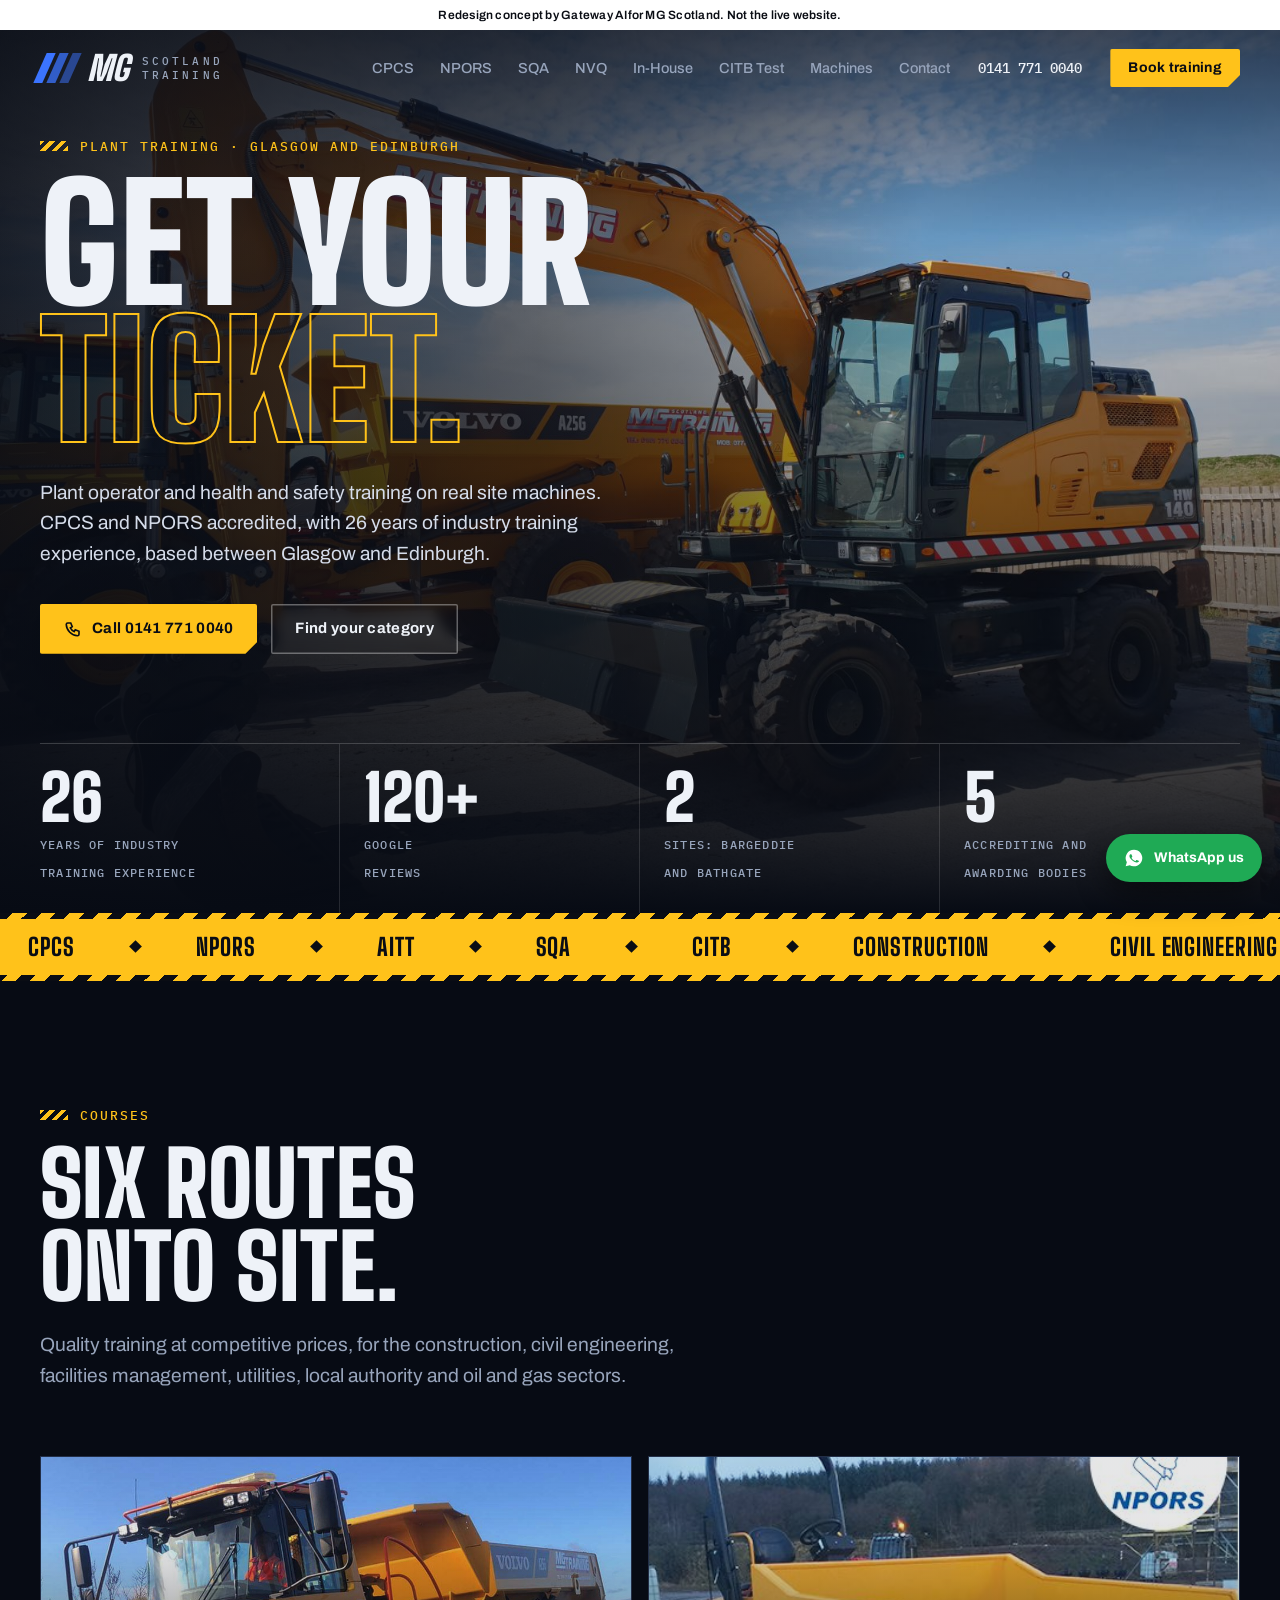
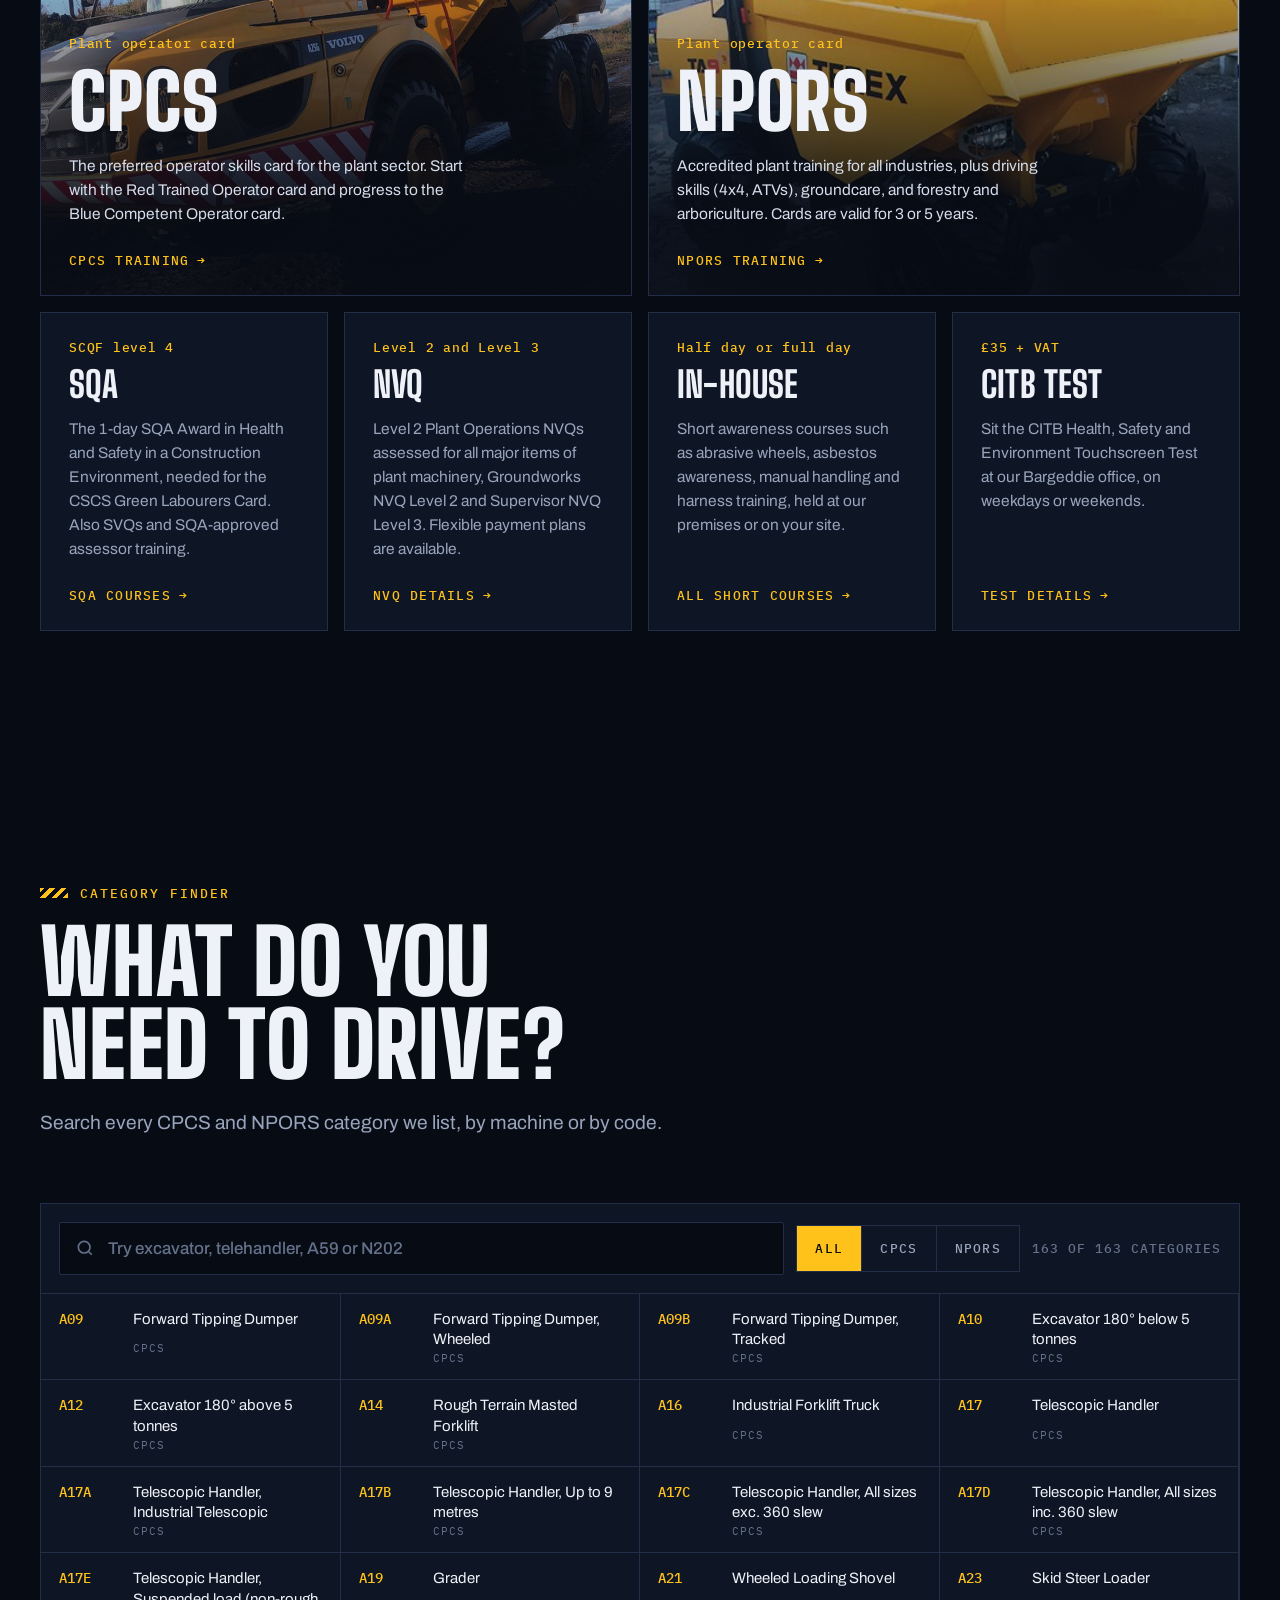
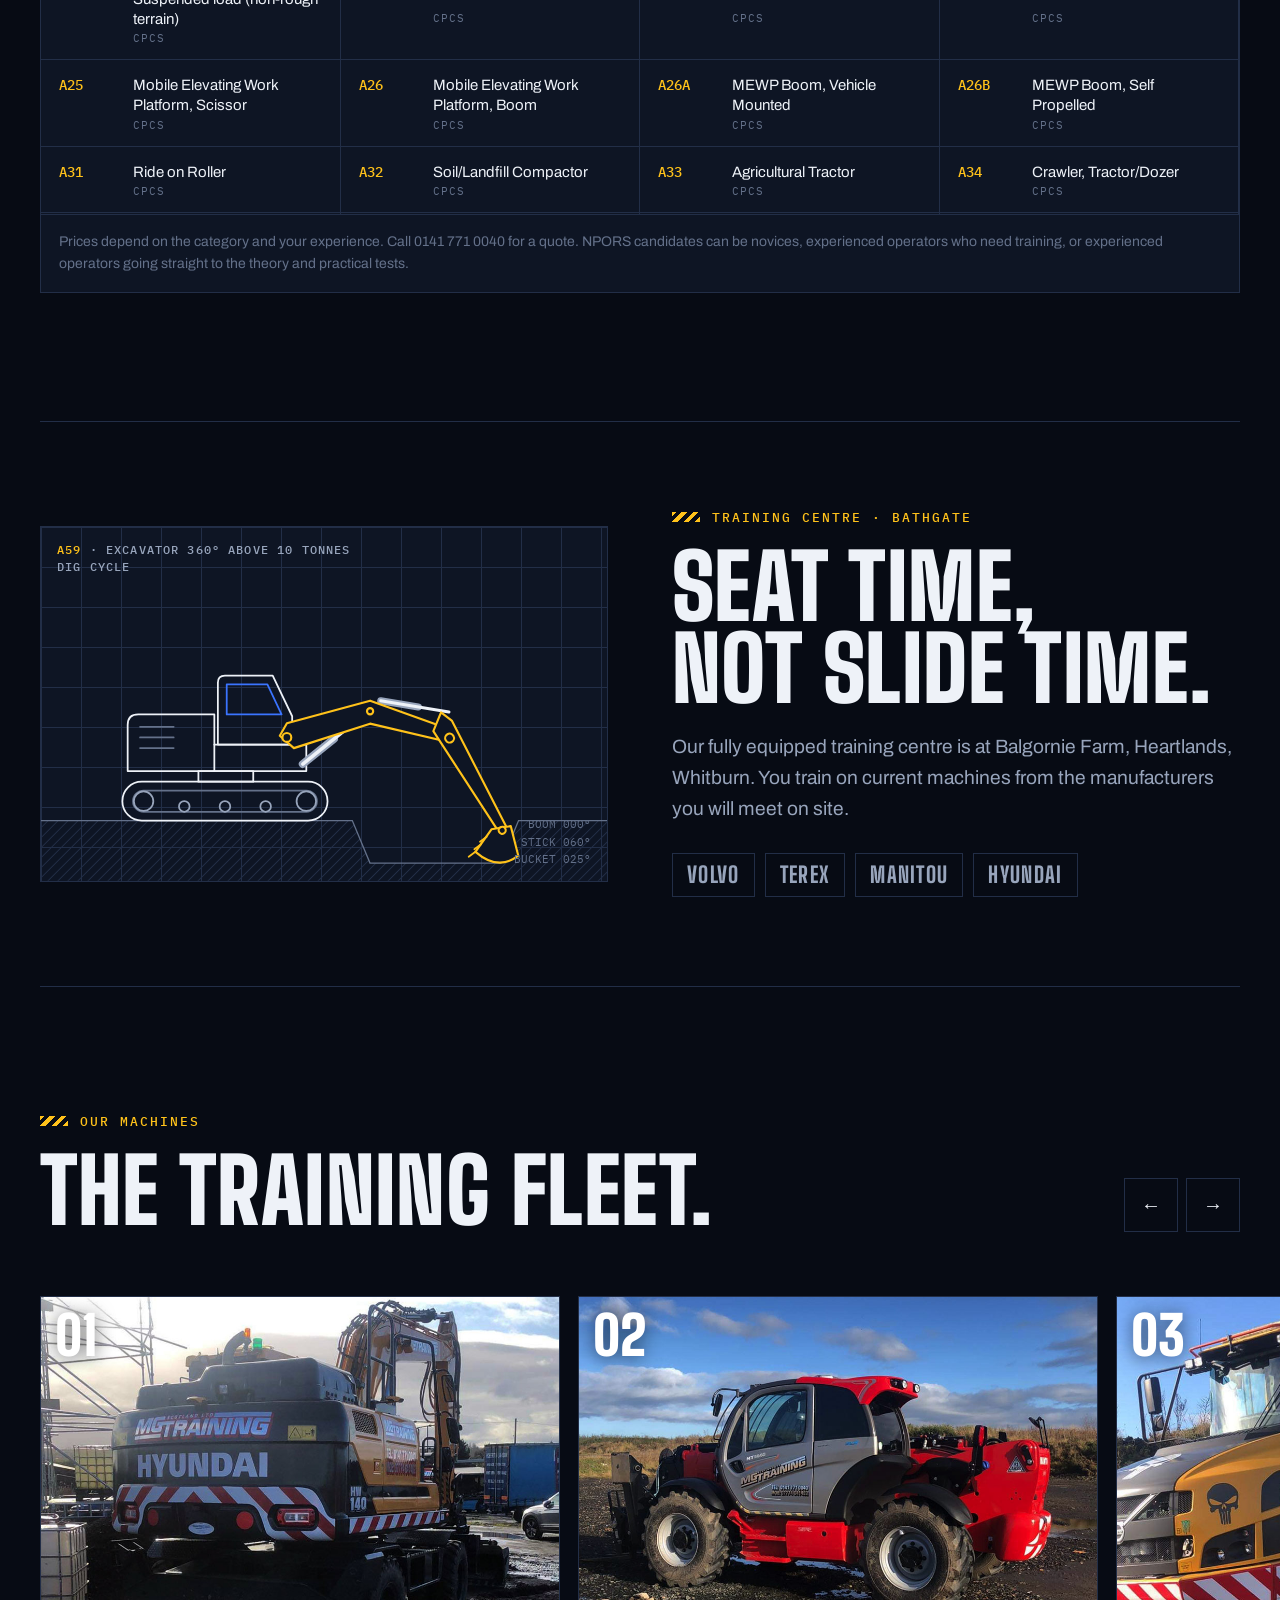
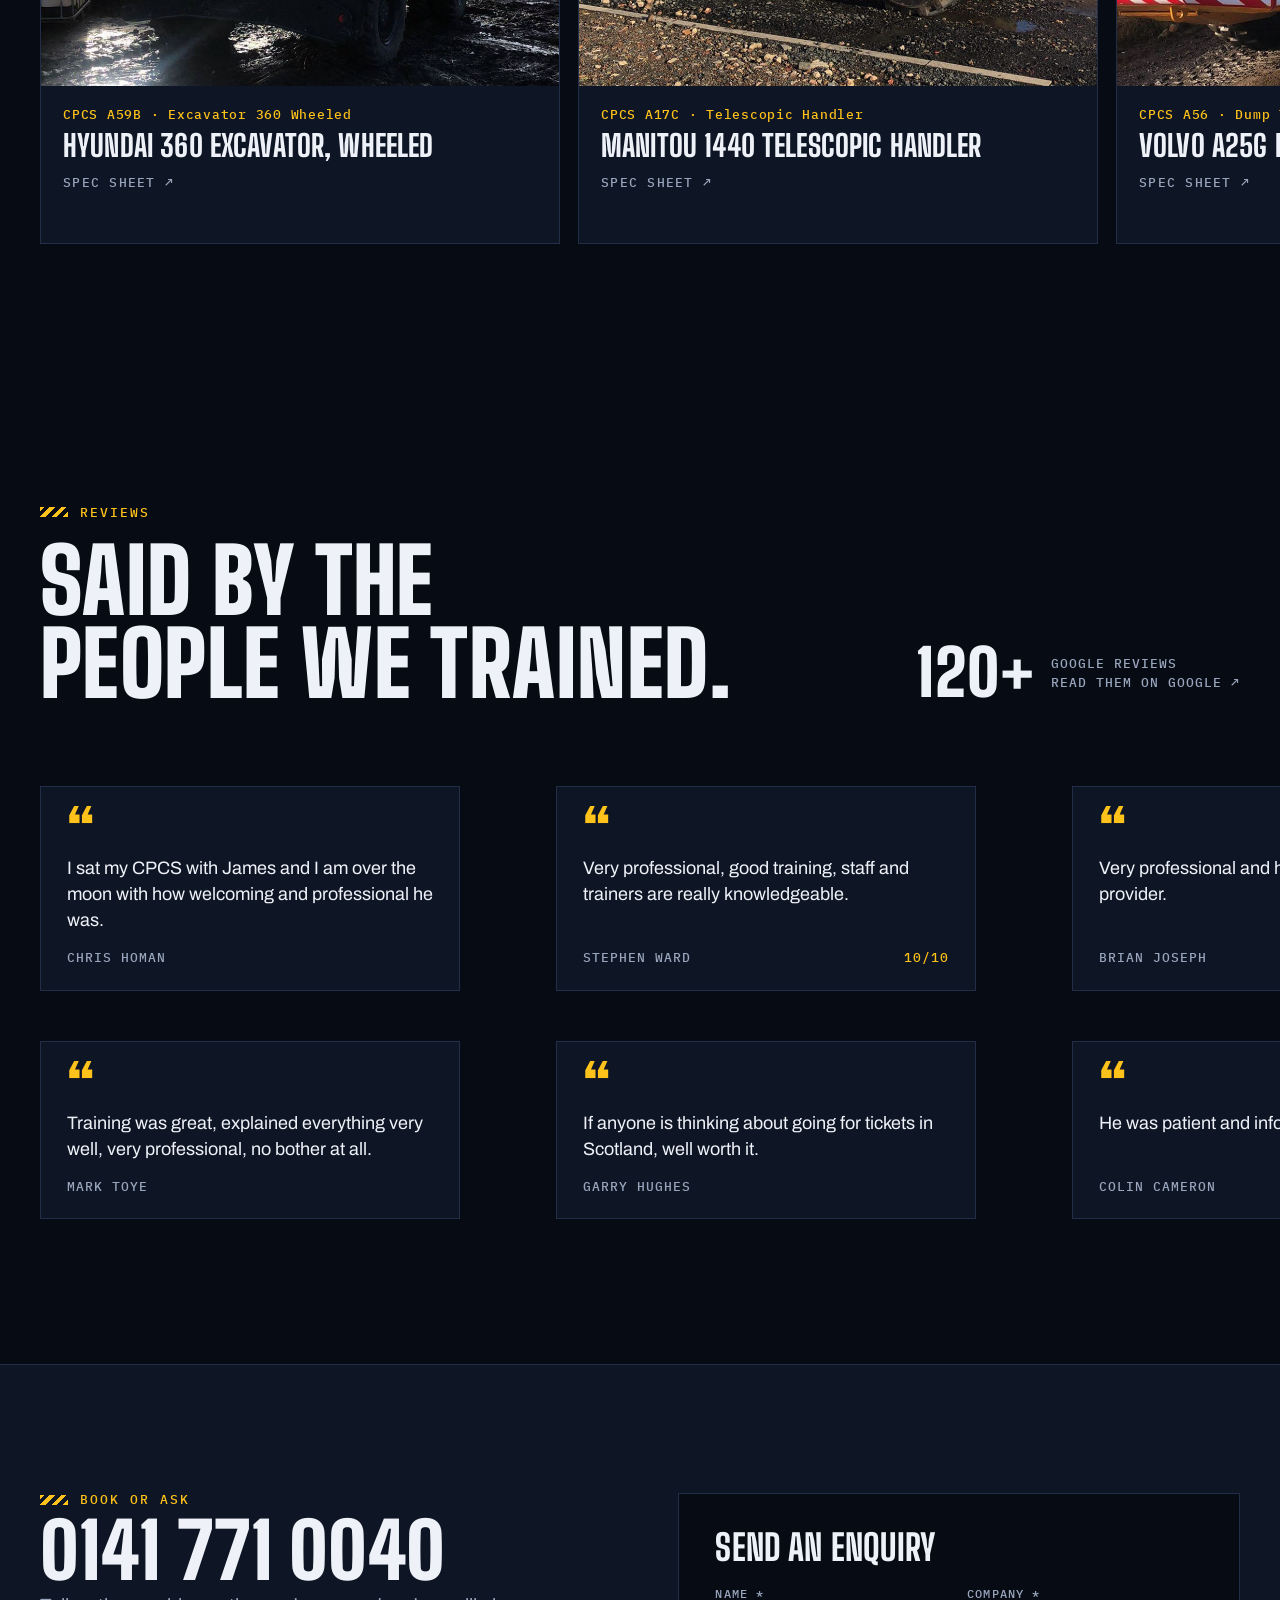
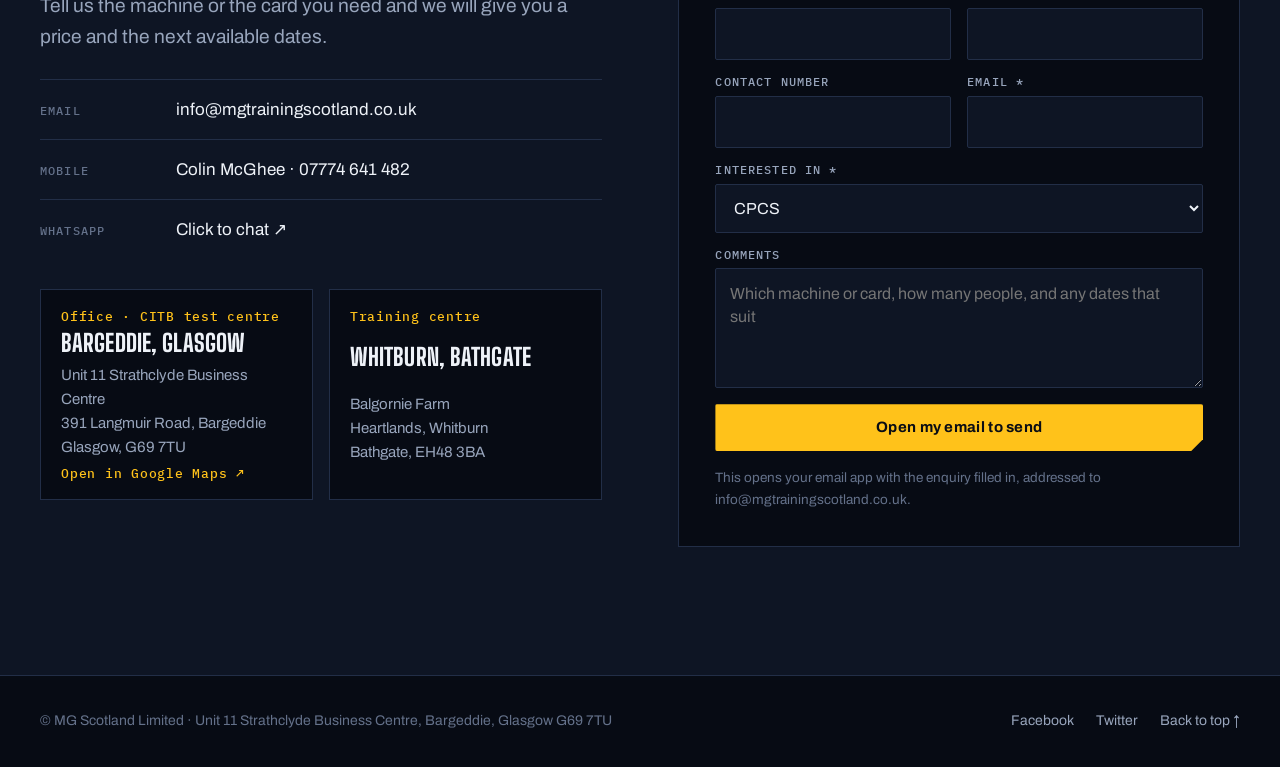
<file: index.html>
<!DOCTYPE html>
<html lang="en-GB">
<head>
<meta charset="utf-8">
<meta name="robots" content="noindex, nofollow">
<meta name="viewport" content="width=device-width, initial-scale=1">
<title>MG Scotland Training | Plant Training in Glasgow and Edinburgh</title>
<meta name="description" content="CPCS and NPORS plant operator training, SQA and NVQ qualifications, and the CITB touchscreen test. 26 years of experience, based between Glasgow and Edinburgh.">
<link rel="preconnect" href="https://fonts.googleapis.com">
<link rel="preconnect" href="https://fonts.gstatic.com" crossorigin>
<link rel="stylesheet" href="https://fonts.googleapis.com/css2?family=Archivo:wght@400;500;600;700&family=Big+Shoulders+Display:wght@700;800;900&family=IBM+Plex+Mono:wght@400;500&display=swap">
<link rel="stylesheet" href="assets/site.css">
<script>document.documentElement.classList.add('js')</script>
</head>
<body>
<div class="pv" role="note">Redesign concept by Gateway AI<span> for MG Scotland</span>. Not the live website.</div>
<header class="nav" id="nav">
  <div class="wrap">
    <a class="logo" href="index.html" aria-label="MG Scotland Training, home">
      <div class="bars" aria-hidden="true"><i></i><i></i><i></i></div>
      <b>MG</b><span>Scotland<br>Training</span>
    </a>
    <button class="burger" id="burger" aria-label="Menu" aria-expanded="false"><svg viewBox="0 0 24 24" fill="none" stroke="currentColor" stroke-width="2"><path d="M3 7h18M3 12h18M3 17h18"/></svg></button>
    <nav class="links" id="links"><a href="cpcs.html">CPCS</a><a href="npors.html">NPORS</a><a href="sqa.html">SQA</a><a href="nvq.html">NVQ</a><a href="in-house.html">In-House</a><a href="citb-test.html">CITB Test</a><a href="index.html#machines">Machines</a><a href="index.html#contact">Contact</a></nav>
    <a class="tel" href="tel:01417710040">0141 771 0040</a>
    <a class="btn btn-y" href="#contact">Book training</a>
  </div>
</header>
<main id="top">
<section class="hero">
  <div class="photo" role="img" aria-label="Hyundai wheeled 360 excavator at the MG Scotland training centre"></div>
  <canvas id="dust" aria-hidden="true"></canvas>
  <div class="wrap">
    <p class="eyebrow">Plant training · Glasgow and Edinburgh</p>
    <h1><span><i>Get your</i></span><span><i><em>ticket.</em></i></span></h1>
    <p class="lede">Plant operator and health and safety training on real site machines. CPCS and NPORS accredited, with 26 years of industry training experience, based between Glasgow and Edinburgh.</p>
    <div class="cta">
      <a class="btn btn-y" href="tel:01417710040"><svg viewBox="0 0 24 24" fill="none" stroke="currentColor" stroke-width="2.2"><path d="M5 4h4l2 5-2.5 1.5a11 11 0 0 0 5 5L15 13l5 2v4a2 2 0 0 1-2 2A16 16 0 0 1 3 6a2 2 0 0 1 2-2z"/></svg>Call 0141 771 0040</a>
      <a class="btn btn-o" href="#finder">Find your category</a>
    </div>
    <div class="stats">
      <div><b data-count="26">26</b><span>Years of industry<br>training experience</span></div>
      <div><b data-count="120" data-suffix="+">120+</b><span>Google<br>reviews</span></div>
      <div><b data-count="2">2</b><span>Sites: Bargeddie<br>and Bathgate</span></div>
      <div><b data-count="5">5</b><span>Accrediting and<br>awarding bodies</span></div>
    </div>
  </div>
</section>

<div class="tape" aria-label="Accreditations: CPCS, NPORS, AITT, SQA, CITB">
  <div class="run" aria-hidden="true">
    <ul><li>CPCS</li><li>NPORS</li><li>AITT</li><li>SQA</li><li>CITB</li><li>Construction</li><li>Civil engineering</li><li>Facilities management</li><li>Utilities</li><li>Local authorities</li><li>Oil and gas</li></ul>
    <ul><li>CPCS</li><li>NPORS</li><li>AITT</li><li>SQA</li><li>CITB</li><li>Construction</li><li>Civil engineering</li><li>Facilities management</li><li>Utilities</li><li>Local authorities</li><li>Oil and gas</li></ul>
  </div>
</div>

<section id="courses">
  <div class="wrap">
    <div class="head rv">
      <p class="eyebrow">Courses</p>
      <h2>Six routes<br>onto site.</h2>
      <p class="lede">Quality training at competitive prices, for the construction, civil engineering, facilities management, utilities, local authority and oil and gas sectors.</p>
    </div>
    <div class="bento">
      <a class="card big rv" href="cpcs.html">
        <img src="img/2020/07/7.jpg" alt="Volvo A25G articulated dump truck" loading="lazy">
        <span class="code">Plant operator card</span>
        <h3>CPCS</h3>
        <p>The preferred operator skills card for the plant sector. Start with the Red Trained Operator card and progress to the Blue Competent Operator card.</p>
        <span class="go">CPCS training</span>
      </a>
      <a class="card big rv" style="--d:.1s" href="npors.html">
        <img src="img/2014/06/NPORShomebox.jpg" alt="Terex forward tipping dumper" loading="lazy">
        <span class="code">Plant operator card</span>
        <h3>NPORS</h3>
        <p>Accredited plant training for all industries, plus driving skills (4x4, ATVs), groundcare, and forestry and arboriculture. Cards are valid for 3 or 5 years.</p>
        <span class="go">NPORS training</span>
      </a>
      <a class="card sm rv" href="sqa.html">
        <span class="code">SCQF level 4</span>
        <h3>SQA</h3>
        <p>The 1-day SQA Award in Health and Safety in a Construction Environment, needed for the CSCS Green Labourers Card. Also SVQs and SQA-approved assessor training.</p>
        <span class="go">SQA courses</span>
      </a>
      <a class="card sm rv" style="--d:.08s" href="nvq.html">
        <span class="code">Level 2 and Level 3</span>
        <h3>NVQ</h3>
        <p>Level 2 Plant Operations NVQs assessed for all major items of plant machinery, Groundworks NVQ Level 2 and Supervisor NVQ Level 3. Flexible payment plans are available.</p>
        <span class="go">NVQ details</span>
      </a>
      <a class="card sm rv" style="--d:.16s" href="in-house.html">
        <span class="code">Half day or full day</span>
        <h3>In-House</h3>
        <p>Short awareness courses such as abrasive wheels, asbestos awareness, manual handling and harness training, held at our premises or on your site.</p>
        <span class="go">All short courses</span>
      </a>
      <a class="card sm rv" style="--d:.24s" href="citb-test.html">
        <span class="code">£35 + VAT</span>
        <h3>CITB Test</h3>
        <p>Sit the CITB Health, Safety and Environment Touchscreen Test at our Bargeddie office, on weekdays or weekends.</p>
        <span class="go">Test details</span>
      </a>
    </div>
  </div>
</section>

<section id="finder">
  <div class="wrap">
    <div class="head rv">
      <p class="eyebrow">Category finder</p>
      <h2>What do you<br>need to drive?</h2>
      <p class="lede">Search every CPCS and NPORS category we list, by machine or by code.</p>
    </div>
    <div class="finder rv">
      <div class="f-bar">
        <label for="q"><svg viewBox="0 0 24 24" fill="none" stroke="currentColor" stroke-width="2"><circle cx="11" cy="11" r="7"/><path d="m20 20-3.5-3.5"/></svg>
          <input id="q" type="search" placeholder="Try excavator, telehandler, A59 or N202" autocomplete="off"></label>
        <div class="seg" role="group" aria-label="Scheme">
          <button type="button" data-s="ALL" aria-pressed="true">All</button>
          <button type="button" data-s="CPCS" aria-pressed="false">CPCS</button>
          <button type="button" data-s="NPORS" aria-pressed="false">NPORS</button>
        </div>
        <span class="f-count" id="fcount" aria-live="polite"></span>
      </div>
      <div class="f-list" id="flist"></div>
      <p class="f-note">Prices depend on the category and your experience. Call 0141 771 0040 for a quote. NPORS candidates can be novices, experienced operators who need training, or experienced operators going straight to the theory and practical tests.</p>
    </div>
  </div>
</section>

<section class="yard">
  <div class="wrap">
    <div class="yard-in">
      <div class="plate rv">
        <div class="lbl"><b>A59</b> · Excavator 360° above 10 tonnes<br>Dig cycle</div>
        <svg viewBox="0 0 640 400" id="exc" role="img" aria-label="Animated line drawing of a 360 excavator digging">
          <defs><pattern id="hatch" width="8" height="8" patternUnits="userSpaceOnUse" patternTransform="rotate(45)"><line x1="0" y1="0" x2="0" y2="8" stroke="#222e47" stroke-width="2"/></pattern></defs>
          <!-- ground with trench -->
          <path d="M0 332 H352 L372 380 H520 L540 332 H640 V400 H0Z" fill="url(#hatch)"/>
          <path d="M0 332 H352 L372 380 H520 L540 332 H640" fill="none" stroke="#64718a" stroke-width="1.5"/>
          <g fill="none" stroke="#eef2f8" stroke-width="2" stroke-linejoin="round" stroke-linecap="round">
            <!-- tracks -->
            <rect x="92" y="288" width="232" height="44" rx="22"/>
            <rect x="104" y="298" width="208" height="24" rx="12" stroke="#64718a"/>
            <g id="wheels" stroke="#98a5bc"><circle cx="116" cy="310" r="11"/><circle cx="300" cy="310" r="11"/><circle cx="162" cy="316" r="6"/><circle cx="208" cy="316" r="6"/><circle cx="254" cy="316" r="6"/></g>
            <!-- slew ring -->
            <rect x="178" y="276" width="62" height="12"/>
            <!-- house + counterweight -->
            <path d="M98 276 V224 Q98 212 110 212 H196 V276Z"/>
            <path d="M112 226 H150 M112 238 H150 M112 250 H150" stroke="#64718a"/>
            <path d="M196 276 H300 V246 H196"/>
            <!-- cab -->
            <path d="M200 246 V176 Q200 168 208 168 H262 L284 214 V246Z"/>
            <path d="M210 178 H256 L272 212 H210Z" stroke="#3b74ff"/>
          </g>
          <!-- boom cylinder (world space) -->
          <g stroke="#98a5bc" stroke-linecap="round"><line id="cyl1a" x1="0" y1="0" x2="0" y2="0" stroke-width="9"/><line id="cyl1b" x1="0" y1="0" x2="0" y2="0" stroke-width="4" stroke="#eef2f8"/></g>
          <g id="boom" fill="#0e1524" stroke="#ffc21a" stroke-width="2.4" stroke-linejoin="round" stroke-linecap="round">
            <g stroke="#98a5bc"><line id="cyl2a" x1="0" y1="0" x2="0" y2="0" stroke-width="8"/><line id="cyl2b" x1="0" y1="0" x2="0" y2="0" stroke-width="3.5" stroke="#eef2f8"/></g>
            <path d="M270 236 L278 222 L372 196 L462 228 L468 244 L372 222 L286 250Z"/>
            <circle cx="278" cy="238" r="5"/><circle cx="372" cy="208" r="3.5"/>
            <g id="stick">
              <path d="M432 232 L446 226 L582 232 L586 242 L446 250Z"/>
              <g id="bucket"><path d="M578 228 L612 222 Q628 246 604 270 L580 250Z"/><path d="M604 270 l5 8 M596 263 l5 8 M588 256 l5 8" stroke-width="2"/></g>
              <circle cx="462" cy="238" r="5"/><circle cx="582" cy="238" r="4"/>
            </g>
          </g>
        </svg>
        <div class="read" id="read">BOOM 000°<br>STICK 000°<br>BUCKET 000°</div>
      </div>
      <div class="yard-copy rv" style="--d:.1s">
        <p class="eyebrow">Training centre · Bathgate</p>
        <h2>Seat time,<br>not slide time.</h2>
        <p class="lede">Our fully equipped training centre is at Balgornie Farm, Heartlands, Whitburn. You train on current machines from the manufacturers you will meet on site.</p>
        <ul class="makes"><li>Volvo</li><li>Terex</li><li>Manitou</li><li>Hyundai</li></ul>
      </div>
    </div>
  </div>
</section>

<section class="fleet" id="machines">
  <div class="wrap">
    <div class="head rv">
      <div>
        <p class="eyebrow">Our machines</p>
        <h2>The training fleet.</h2>
      </div>
      <div class="arrows"><button type="button" id="prev" aria-label="Previous machine">←</button><button type="button" id="next" aria-label="Next machine">→</button></div>
    </div>
  </div>
  <div class="rail" id="rail">
    <article class="unit"><figure data-n="01"><img src="img/2020/07/5.jpg" alt="Hyundai wheeled 360 excavator" loading="lazy"></figure><div class="body"><span class="code">CPCS A59B · Excavator 360 Wheeled</span><h3>Hyundai 360 Excavator, Wheeled</h3><a href="https://mgtrainingscotland.co.uk/wp-content/uploads/2018/05/English_HW140L_specs.pdf" target="_blank" rel="noopener">Spec sheet ↗</a></div></article>
    <article class="unit"><figure data-n="02"><img src="img/2020/07/3.jpg" alt="Manitou 1440 telescopic handler" loading="lazy"></figure><div class="body"><span class="code">CPCS A17C · Telescopic Handler</span><h3>Manitou 1440 Telescopic Handler</h3><a href="https://mgtrainingscotland.co.uk/wp-content/uploads/2018/05/138090999-Manitou-MT-835-1135-1335-EN.pdf" target="_blank" rel="noopener">Spec sheet ↗</a></div></article>
    <article class="unit"><figure data-n="03"><img src="img/2020/07/7.jpg" alt="Volvo A25G articulated dump truck" loading="lazy"></figure><div class="body"><span class="code">CPCS A56 · Dump Truck, Articulated Chassis</span><h3>Volvo A25G Dump Truck</h3><a href="https://www.volvoce.com/-/media/volvoce/global/products/articulated-haulers/brochures/brochure_a25g_a30g_t4f_en_21_20050602_b.pdf?v=15s2Pw" target="_blank" rel="noopener">Spec sheet ↗</a></div></article>
    <article class="unit"><figure data-n="04"><img src="img/2020/07/4.jpg" alt="Doosan tracked 360 excavator" loading="lazy"></figure><div class="body"><span class="code">CPCS A59A · Excavator 360 Tracked</span><h3>Doosan 360 Excavator, Tracked</h3><a href="https://mgtrainingscotland.co.uk/wp-content/uploads/2018/05/brochure_ec140e_t4f_en_21_20045714_c.pdf" target="_blank" rel="noopener">Spec sheet ↗</a></div></article>
    <article class="unit"><figure data-n="05"><img src="img/2018/05/manitou-mrt2470.jpg" alt="Manitou rotating telescopic handler" loading="lazy"></figure><div class="body"><span class="code">CPCS A17D / A77 · Telescopic Handler</span><h3>Manitou 3050 Telescopic Handler, 360 Slew</h3><a href="https://mgtrainingscotland.co.uk/wp-content/uploads/2018/05/350807837-MRT-Privilege-Plus-Brochure-Range-EN.pdf" target="_blank" rel="noopener">Spec sheet ↗</a></div></article>
    <article class="unit"><figure data-n="06"><img src="img/2020/07/1.jpg" alt="Thwaites 9 tonne forward tipping dumper" loading="lazy"></figure><div class="body"><span class="code">CPCS A09 · Forward Tipping Dumper</span><h3>Thwaites 9000 Forward Tipping Dumper</h3><a href="http://www.thwaitesdumpers.co.uk/PDFLibrary/Sales%20lit%20UK/2090%20-%209%20Tonne%20Front%20Tip%20-%20Shuttle%20-%20UK.pdf" target="_blank" rel="noopener">Spec sheet ↗</a></div></article>
  </div>
</section>

<section class="reviews" id="reviews">
  <div class="wrap">
    <div class="rev-top rv">
      <div>
        <p class="eyebrow">Reviews</p>
        <h2>Said by the<br>people we trained.</h2>
      </div>
      <a class="gscore" href="https://www.google.com/maps/place/MG+Scotland+Ltd/@55.8498223,-4.0698483,15z/data=!4m5!3m4!1s0x0:0x1f35846cb8b430a7!8m2!3d55.8498223!4d-4.0698483" target="_blank" rel="noopener" style="text-decoration:none"><b>120+</b><span>Google reviews<br>Read them on Google ↗</span></a>
    </div>
  </div>
  <div class="wall" id="wall"></div>
</section>

<section class="contact" id="contact">
  <div class="wrap">
    <div class="c-grid">
      <div class="rv">
        <p class="eyebrow">Book or ask</p>
        <a class="bigtel" href="tel:01417710040">0141 771 0040</a>
        <p class="lede">Tell us the machine or the card you need and we will give you a price and the next available dates.</p>
        <div class="ways">
          <a href="mailto:info@mgtrainingscotland.co.uk"><span class="k">Email</span><span class="v">info@mgtrainingscotland.co.uk</span></a>
          <a href="tel:07774641482"><span class="k">Mobile</span><span class="v">Colin McGhee · 07774 641 482</span></a>
          <a href="https://wa.me/+4407384664822" target="_blank" rel="noopener"><span class="k">WhatsApp</span><span class="v">Click to chat ↗</span></a>
        </div>
        <div class="sites">
          <div class="site"><span class="code">Office · CITB test centre</span><h3>Bargeddie, Glasgow</h3><p>Unit 11 Strathclyde Business Centre<br>391 Langmuir Road, Bargeddie<br>Glasgow, G69 7TU</p><a class="code" style="text-decoration:none" href="https://www.google.com/maps/place/MG+Scotland+Ltd/@55.8498223,-4.0698483,15z/data=!4m5!3m4!1s0x0:0x1f35846cb8b430a7!8m2!3d55.8498223!4d-4.0698483" target="_blank" rel="noopener">Open in Google Maps ↗</a></div>
          <div class="site"><span class="code">Training centre</span><h3>Whitburn, Bathgate</h3><p>Balgornie Farm<br>Heartlands, Whitburn<br>Bathgate, EH48 3BA</p></div>
        </div>
      </div>
      <form id="enquiry" class="rv" style="--d:.1s" novalidate>
        <h3>Send an enquiry</h3>
        <div class="fld"><label for="f-name">Name *</label><input id="f-name" name="name" required autocomplete="name"></div>
        <div class="fld"><label for="f-company">Company *</label><input id="f-company" name="company" required autocomplete="organization"></div>
        <div class="fld"><label for="f-phone">Contact number</label><input id="f-phone" name="phone" type="tel" autocomplete="tel"></div>
        <div class="fld"><label for="f-email">Email *</label><input id="f-email" name="email" type="email" required autocomplete="email"></div>
        <div class="fld full"><label for="f-int">Interested in *</label>
          <select id="f-int" name="interest" required>
            <option>CPCS</option><option>NPORS</option><option>IPAF</option><option>SVQ</option><option>LANTRA</option><option>In-House</option><option>CITB Health, Safety &amp; Environment Test</option><option>Other</option>
          </select></div>
        <div class="fld full"><label for="f-msg">Comments</label><textarea id="f-msg" name="comments" placeholder="Which machine or card, how many people, and any dates that suit"></textarea></div>
        <button class="btn btn-y" type="submit">Open my email to send</button>
        <p class="fine" id="f-fine">This opens your email app with the enquiry filled in, addressed to info@mgtrainingscotland.co.uk.</p>
      </form>
    </div>
  </div>
</section>
</main>

<footer class="end">
  <div class="wrap">
    <span>© MG Scotland Limited · Unit 11 Strathclyde Business Centre, Bargeddie, Glasgow G69 7TU</span>
    <nav><a href="https://www.facebook.com/MG-Scotland-Ltd-425856754268061/" target="_blank" rel="noopener">Facebook</a><a href="https://twitter.com/mgscotlandtrain" target="_blank" rel="noopener">Twitter</a><a href="#top">Back to top ↑</a></nav>
  </div>
</footer>

<a class="wa" href="https://wa.me/+4407384664822" target="_blank" rel="noopener" aria-label="Chat on WhatsApp"><svg viewBox="0 0 24 24" fill="currentColor"><path d="M12 2a10 10 0 0 0-8.6 15.1L2 22l5-1.3A10 10 0 1 0 12 2zm5.3 14.1c-.2.6-1.300 1.200-1.800 1.200-.5.1-1.100.1-1.700-.1a15 15 0 0 1-1.600-.6 12 12 0 0 1-4.700-4.200c-.5-.7-1-1.700-1-2.700s.5-1.600.8-1.900c.2-.2.5-.3.700-.3h.5c.2 0 .4 0 .6.5l.8 2c.1.2.1.4 0 .6l-.3.5-.4.4c-.1.1-.3.3-.1.6.2.3.8 1.300 1.700 2.100 1.100 1 2.100 1.300 2.400 1.500.3.100.5.100.7-.1l.9-1.100c.2-.3.4-.2.7-.1l2 .9c.3.2.5.2.5.4.1.100.1.6-.1 1.300z"/></svg><span>WhatsApp us</span></a>
<script src="assets/site.js"></script>
</body>
</html>
</file>
<file: assets/site.css>
/* Layout: night-shift site yard. Full-bleed machine photography, condensed stencil-weight headlines,
   category codes in mono as the recurring motif, one hazard-yellow accent for every action. */
:root{
  --ink:#070b14; --panel:#0e1524; --panel-2:#141d31; --line:#222e47;
  --paper:#eef2f8; --steel:#98a5bc; --dim:#64718a;
  --blue:#3b74ff; --blue-deep:#1c3f9e; --yellow:#ffc21a; --red:#e23a2e;
  --display:"Big Shoulders Display","Arial Narrow",Impact,sans-serif;
  --body:"Archivo",system-ui,-apple-system,"Segoe UI",sans-serif;
  --mono:"IBM Plex Mono",ui-monospace,Menlo,monospace;
  --gut:max(20px,env(safe-area-inset-left,0px));
  --wrap:1240px;
  color-scheme:dark;
}
*{box-sizing:border-box}
html{scroll-behavior:smooth;scroll-padding-top:84px}
body{margin:0;background:var(--ink);color:var(--paper);font:400 17px/1.6 var(--body);-webkit-font-smoothing:antialiased;overflow-x:hidden}
img{max-width:100%;display:block}
a{color:inherit}
:focus-visible{outline:2px solid var(--yellow);outline-offset:3px}
.wrap{max-width:var(--wrap);margin-inline:auto;padding-inline:var(--gut)}
section{padding-block:clamp(72px,10vw,140px);position:relative}
h1,h2,h3{font-family:var(--display);text-transform:uppercase;line-height:.92;margin:0;text-wrap:balance;letter-spacing:.005em}
h2{font-size:clamp(44px,7vw,96px);font-weight:900}
h3{font-size:clamp(26px,3vw,36px);font-weight:800;line-height:1}
p{margin:0}
.eyebrow{font:500 12.5px/1 var(--mono);letter-spacing:.16em;text-transform:uppercase;color:var(--yellow);display:flex;align-items:center;gap:12px}
.eyebrow::before{content:"";width:28px;height:10px;background:repeating-linear-gradient(-45deg,var(--yellow) 0 4px,transparent 4px 8px)}
.lede{color:var(--steel);font-size:clamp(17px,1.5vw,20px);max-width:60ch}
.head{display:grid;gap:22px;margin-bottom:clamp(36px,5vw,64px)}
.code{font:500 12.5px/1 var(--mono);letter-spacing:.06em;color:var(--yellow)}

.btn{display:inline-flex;align-items:center;gap:10px;padding:16px 24px;font:700 15px/1 var(--body);letter-spacing:.02em;text-decoration:none;border:0;cursor:pointer;border-radius:2px;transition:transform .2s,background .2s,color .2s,box-shadow .2s}
.btn-y{background:var(--yellow);color:#0a0d14;clip-path:polygon(0 0,100% 0,100% calc(100% - 12px),calc(100% - 12px) 100%,0 100%)}
.btn-y:hover{background:#fff;transform:translateY(-2px)}
.btn-o{color:var(--paper);box-shadow:inset 0 0 0 1.5px rgba(255,255,255,.35);backdrop-filter:blur(6px)}
.btn-o:hover{box-shadow:inset 0 0 0 1.5px var(--yellow);color:var(--yellow)}
.btn svg{width:18px;height:18px;flex:none}

/* reveal: only hidden when JS is running */
.js .rv{opacity:0;transform:translateY(28px);transition:opacity .8s cubic-bezier(.2,.7,.2,1),transform .8s cubic-bezier(.2,.7,.2,1);transition-delay:var(--d,0s)}
.js .rv.in{opacity:1;transform:none}

/* ---------- nav ---------- */
.nav{position:fixed;inset:0 0 auto;z-index:50;transition:background .3s,border-color .3s;border-bottom:1px solid transparent}
.nav.solid{background:rgba(7,11,20,.86);backdrop-filter:blur(14px);border-color:var(--line)}
.nav .wrap{display:flex;align-items:center;gap:28px;height:76px}
.logo{display:flex;align-items:center;gap:12px;text-decoration:none;flex:none}
.logo .bars{display:flex;gap:4px;transform:skewX(-24deg)}
.logo .bars i{width:9px;height:30px;background:var(--blue)}
.logo .bars i:nth-child(2){opacity:.75}.logo .bars i:nth-child(3){opacity:.5}
.logo b{font:900 34px/1 var(--display);font-style:italic;letter-spacing:.01em}
.logo span{font:500 10.5px/1.35 var(--mono);letter-spacing:.3em;color:var(--steel);text-transform:uppercase}
.links{display:flex;gap:26px;margin-left:auto}
.links a{font:500 14.5px/1 var(--body);text-decoration:none;color:var(--steel);padding:8px 0;position:relative;transition:color .2s}
.links a::after{content:"";position:absolute;left:0;right:0;bottom:0;height:2px;background:var(--yellow);transform:scaleX(0);transform-origin:left;transition:transform .25s}
.links a:hover{color:var(--paper)}.links a:hover::after{transform:scaleX(1)}
.nav .tel{font:500 14px/1 var(--mono);text-decoration:none;white-space:nowrap}
.nav .btn{padding:12px 18px;font-size:14px}
.burger{display:none;background:none;border:0;color:var(--paper);padding:10px;margin-left:auto;cursor:pointer}
.burger svg{width:26px;height:26px;display:block}
@media (max-width:1180px){
  .nav .tel{display:none}
  .burger{display:block}
  .links{position:fixed;inset:76px 0 auto;flex-direction:column;gap:0;background:var(--panel);border-bottom:1px solid var(--line);padding:8px var(--gut) 20px;margin:0;display:none}
  .links.open{display:flex}
  .links a{padding:16px 0;font-size:18px;color:var(--paper);border-bottom:1px solid var(--line)}
  .nav .btn{display:none}
}

/* ---------- hero ---------- */
.hero{min-height:min(920px,100svh);padding:0;display:grid;align-items:end;overflow:hidden;isolation:isolate}
.hero .photo{position:absolute;inset:0;z-index:-3;background:#0b1220 url("../img/2018/05/hyundai-hw140.jpg") 62% 58%/cover no-repeat;animation:push 26s ease-in-out infinite alternate;transform-origin:65% 60%}
@keyframes push{from{transform:scale(1.04)}to{transform:scale(1.16) translate(-1.5%,-1%)}}
.hero::before{content:"";position:absolute;inset:0;z-index:-2;background:
  linear-gradient(180deg,rgba(7,11,20,.72) 0%,rgba(7,11,20,.1) 26%,rgba(7,11,20,.35) 55%,var(--ink) 100%),
  linear-gradient(90deg,rgba(7,11,20,.88) 0%,rgba(7,11,20,.5) 42%,rgba(7,11,20,0) 72%)}
#dust{position:absolute;inset:0;z-index:-1;width:100%;height:100%;pointer-events:none}
.hero .wrap{width:100%;padding-block:140px 0}
.hero h1{font-size:clamp(64px,12.5vw,190px);font-weight:900;line-height:.82;margin:22px 0 28px}
.hero h1{line-height:.86}
.hero h1 span{display:block}
.hero h1 span>i{display:block;font-style:normal;animation:rise 1.1s cubic-bezier(.2,.8,.2,1) both}
.hero h1 span:nth-child(2)>i{animation-delay:.14s}
.hero h1 em{font-style:normal;color:transparent;-webkit-text-stroke:2px var(--yellow)}
@keyframes rise{from{transform:translateY(40%);opacity:0;filter:blur(12px)}to{transform:none;opacity:1;filter:none}}
.hero .lede{color:#d5dcea;max-width:54ch}
.cta{display:flex;flex-wrap:wrap;gap:14px;margin-top:34px}
.stats{display:grid;grid-template-columns:repeat(4,1fr);margin-top:clamp(48px,7vw,90px);border-top:1px solid rgba(255,255,255,.18)}
.stats div{padding:22px 20px 28px 0;border-right:1px solid rgba(255,255,255,.12)}
.stats div+div{padding-left:24px}.stats div:last-child{border:0}
.stats b{display:block;font:900 clamp(40px,5vw,68px)/1 var(--display);font-variant-numeric:tabular-nums}
.stats span{font:500 12px/1.4 var(--mono);letter-spacing:.1em;text-transform:uppercase;color:var(--steel)}
@media (max-width:720px){.stats{grid-template-columns:1fr 1fr}.stats div:nth-child(2){border-right:0}.stats div:nth-child(n+3){border-top:1px solid rgba(255,255,255,.12)}.stats div:nth-child(3){padding-left:0}}

/* ---------- accreditation tape ---------- */
.tape{background:var(--yellow);color:#0a0d14;overflow:hidden;padding:0;border-block:6px solid transparent;border-image:repeating-linear-gradient(-45deg,#0a0d14 0 10px,var(--yellow) 10px 20px) 6}
.tape .run{display:flex;width:max-content;animation:slide 38s linear infinite}
.tape:hover .run{animation-play-state:paused}
.tape ul{display:flex;gap:56px;list-style:none;margin:0;padding:16px 28px;flex:none}
.tape li{font:800 24px/1 var(--display);text-transform:uppercase;letter-spacing:.04em;white-space:nowrap;display:flex;gap:56px;align-items:center}
.tape li::after{content:"";width:9px;height:9px;background:#0a0d14;transform:rotate(45deg)}
.tape small{font:500 12px/1 var(--mono);letter-spacing:.08em;opacity:.7;margin-left:-44px}
@keyframes slide{to{transform:translateX(-50%)}}

/* ---------- courses ---------- */
.bento{display:grid;grid-template-columns:repeat(12,1fr);gap:16px}
.card{position:relative;background:var(--panel);border:1px solid var(--line);padding:28px;display:flex;flex-direction:column;gap:14px;text-decoration:none;overflow:hidden;min-width:0;transition:border-color .3s,transform .3s}
.card:hover{border-color:var(--yellow);transform:translateY(-4px)}
.card p{color:var(--steel);font-size:15.5px;line-height:1.55}
.card .go{margin-top:auto;padding-top:14px;font:500 12.5px/1 var(--mono);letter-spacing:.1em;text-transform:uppercase;color:var(--yellow);display:flex;align-items:center;gap:8px}
.card .go::after{content:"→";transition:transform .25s}.card:hover .go::after{transform:translateX(6px)}
.card.big{grid-column:span 6;min-height:440px;justify-content:flex-end;isolation:isolate}
.card.big img{position:absolute;inset:0;width:100%;height:100%;object-fit:cover;z-index:-2;transition:transform 1.2s cubic-bezier(.2,.7,.2,1)}
.card.big:hover img{transform:scale(1.07)}
.card.big::before{content:"";position:absolute;inset:0;z-index:-1;background:linear-gradient(180deg,rgba(7,11,20,.1) 20%,rgba(7,11,20,.94) 82%)}
.card.big .code{margin-top:auto}.card.big .go{margin-top:0}
.card.big h3{font-size:clamp(48px,6vw,84px);font-weight:900}
.card.big p{color:#d5dcea;max-width:44ch}
.card.sm{grid-column:span 3}
@media (max-width:980px){.card.big{grid-column:span 12;min-height:380px}.card.sm{grid-column:span 6}}
@media (max-width:560px){.card.sm{grid-column:span 12}}

/* ---------- pathway ---------- */
.path{background:linear-gradient(180deg,var(--ink),var(--panel) 30%,var(--panel) 70%,var(--ink))}
.path-grid{display:grid;grid-template-columns:minmax(0,5fr) minmax(0,6fr);gap:clamp(32px,6vw,90px);align-items:start}
.stage{position:sticky;top:120px;perspective:1400px;padding-block:20px}
.ticket{width:min(100%,440px);aspect-ratio:86/54;margin-inline:auto;position:relative;transform-style:preserve-3d;transform:rotateY(var(--ry,-16deg)) rotateX(8deg);transition:transform .25s ease-out}
.face{position:absolute;inset:0;border-radius:18px;padding:7% 7% 6%;backface-visibility:hidden;-webkit-backface-visibility:hidden;box-shadow:0 40px 60px rgba(0,0,0,.5);display:flex;flex-direction:column;overflow:hidden;color:#fff}
.face::after{content:"";position:absolute;inset:0;background:linear-gradient(115deg,transparent 30%,rgba(255,255,255,.28) 48%,transparent 60%);background-size:250% 100%;background-position:var(--sheen,120%) 0;mix-blend-mode:overlay}
.face.red{background:linear-gradient(140deg,#f0483a,#a81d16)}
.face.blue{background:linear-gradient(140deg,#3d7dff,#12348f);transform:rotateY(180deg)}
.face small{font:500 clamp(9px,1.1vw,11.5px)/1 var(--mono);letter-spacing:.16em;text-transform:uppercase;opacity:.85}
.face strong{font:900 clamp(30px,4.4vw,52px)/.9 var(--display);text-transform:uppercase;margin-top:auto}
.face .row{display:flex;justify-content:space-between;align-items:flex-end;margin-top:10px;font:500 clamp(9px,1.1vw,11.5px)/1.4 var(--mono);letter-spacing:.08em;text-transform:uppercase}
.face .chip{width:14%;aspect-ratio:5/4;border-radius:5px;background:linear-gradient(135deg,#f6dc8b,#b98a23);margin-top:6%}
.stage .hint{text-align:center;margin-top:34px;font:500 12px/1 var(--mono);letter-spacing:.12em;text-transform:uppercase;color:var(--dim)}
.steps{list-style:none;margin:0;padding:0;display:grid;counter-reset:s}
.steps li{counter-increment:s;display:grid;grid-template-columns:64px minmax(0,1fr);gap:8px 20px;padding:26px 0;border-top:1px solid var(--line);opacity:.38;transition:opacity .4s}
.steps li.on{opacity:1}
.steps li::before{content:counter(s,decimal-leading-zero);font:900 44px/.9 var(--display);color:var(--line);transition:color .4s}
.steps li.on::before{color:var(--yellow)}
.steps li.r.on::before{color:var(--red)}.steps li.b.on::before{color:var(--blue)}
.steps h3{font-size:28px}
.steps p{color:var(--steel);grid-column:2;font-size:16px}
.steps .tag{display:inline-block;font:500 11.5px/1 var(--mono);letter-spacing:.1em;text-transform:uppercase;padding:6px 9px;margin-top:10px;border:1px solid currentColor}
.steps .r .tag{color:#ff7a70}.steps .b .tag{color:#86aaff}
@media (max-width:900px){.path-grid{grid-template-columns:1fr}.stage{position:relative;top:0}}

/* ---------- finder ---------- */
.finder{background:var(--panel);border:1px solid var(--line)}
.f-bar{display:flex;flex-wrap:wrap;gap:12px;padding:18px;border-bottom:1px solid var(--line);align-items:center}
.f-bar label{position:relative;flex:1 1 260px;min-width:0}
.f-bar input{width:100%;background:var(--ink);border:1px solid var(--line);color:var(--paper);font:500 17px/1 var(--body);padding:16px 16px 16px 48px;border-radius:2px}
.f-bar input::placeholder{color:var(--dim)}
.f-bar input:focus{outline:0;border-color:var(--yellow)}
.f-bar label svg{position:absolute;left:16px;top:50%;translate:0 -50%;width:20px;height:20px;color:var(--dim)}
.seg{display:flex;border:1px solid var(--line)}
.seg button{background:none;border:0;color:var(--steel);font:500 13px/1 var(--mono);letter-spacing:.1em;padding:16px 18px;cursor:pointer;text-transform:uppercase}
.seg button+button{border-left:1px solid var(--line)}
.seg button[aria-pressed=true]{background:var(--yellow);color:#0a0d14}
.f-count{font:500 12.5px/1 var(--mono);letter-spacing:.08em;color:var(--dim);text-transform:uppercase;margin-left:auto;white-space:nowrap}
.f-list{display:grid;grid-template-columns:repeat(auto-fill,minmax(290px,1fr));max-height:520px;overflow-y:auto;scrollbar-color:var(--line) transparent}
.f-list div{display:grid;grid-template-columns:62px minmax(0,1fr);gap:4px 12px;padding:15px 18px;border-bottom:1px solid var(--line);border-right:1px solid var(--line);align-items:baseline;transition:background .2s}
.f-list div:hover{background:var(--panel-2)}
.f-list b{font:500 14px/1.3 var(--mono);color:var(--yellow)}
.f-list div[data-s=NPORS] b{color:#86aaff}
.f-list span{font-size:15px;line-height:1.35}
.f-list small{grid-column:2;font:400 11px/1 var(--mono);letter-spacing:.1em;text-transform:uppercase;color:var(--dim)}
.f-empty{padding:48px 18px;color:var(--steel);grid-column:1/-1;display:block!important;border:0!important}
.f-note{padding:16px 18px;color:var(--dim);font-size:14px;border-top:1px solid var(--line)}

/* ---------- yard (animated excavator) ---------- */
.yard{padding-block:0}
.yard-in{display:grid;grid-template-columns:minmax(0,1fr) minmax(0,1fr);gap:clamp(24px,5vw,72px);align-items:center;border-block:1px solid var(--line);padding-block:clamp(48px,7vw,96px)}
.plate{position:relative;background:
  linear-gradient(var(--line) 1px,transparent 1px) 0 0/100% 40px,
  linear-gradient(90deg,var(--line) 1px,transparent 1px) 0 0/40px 100%,var(--panel);
  border:1px solid var(--line);overflow:hidden}
.plate svg{display:block;width:100%;height:auto}
.plate .lbl{position:absolute;left:16px;top:14px;font:500 11.5px/1.5 var(--mono);letter-spacing:.1em;text-transform:uppercase;color:var(--steel)}
.plate .lbl b{color:var(--yellow);font-weight:500}
.plate .read{position:absolute;right:16px;bottom:12px;font:400 11px/1.6 var(--mono);color:var(--dim);text-align:right;font-variant-numeric:tabular-nums}
.yard-copy{display:grid;gap:22px}
.makes{display:flex;flex-wrap:wrap;gap:10px;list-style:none;padding:0;margin:6px 0 0}
.makes li{font:800 22px/1 var(--display);text-transform:uppercase;letter-spacing:.06em;padding:10px 14px;border:1px solid var(--line);color:var(--steel)}
@media (max-width:900px){.yard-in{grid-template-columns:1fr}}

/* ---------- fleet ---------- */
.fleet .head{grid-template-columns:minmax(0,1fr) auto;align-items:end}
.fleet .head>div:first-child{display:grid;gap:22px}
.arrows{display:flex;gap:8px}
.arrows button{width:54px;height:54px;background:none;border:1px solid var(--line);color:var(--paper);cursor:pointer;font-size:20px;transition:background .2s,color .2s,border-color .2s}
.arrows button:hover{background:var(--yellow);color:#0a0d14;border-color:var(--yellow)}
.rail{display:flex;gap:18px;overflow-x:auto;scroll-snap-type:x mandatory;padding-inline:max(var(--gut),calc((100vw - var(--wrap))/2 + var(--gut)));scrollbar-width:none;padding-bottom:6px}
.rail::-webkit-scrollbar{display:none}
.unit{flex:0 0 min(78vw,520px);scroll-snap-align:center;background:var(--panel);border:1px solid var(--line);display:flex;flex-direction:column}
.unit figure{margin:0;aspect-ratio:4/3;overflow:hidden;position:relative}
.unit img{width:100%;height:100%;object-fit:cover;transition:transform 1.4s cubic-bezier(.2,.7,.2,1)}
.unit:hover img{transform:scale(1.08)}
.unit figure::after{content:attr(data-n);position:absolute;left:14px;top:12px;font:900 54px/1 var(--display);color:#fff;text-shadow:0 2px 18px rgba(0,0,0,.6)}
.unit .body{padding:22px 22px 24px;display:grid;gap:10px}
.unit h3{font-size:30px}
.unit a{font:500 12.5px/1 var(--mono);letter-spacing:.1em;text-transform:uppercase;color:var(--steel);text-decoration:none;margin-top:6px}
.unit a:hover{color:var(--yellow)}
@media (max-width:640px){.fleet .head{grid-template-columns:1fr}}

/* ---------- in-house + citb ---------- */
.split{display:grid;grid-template-columns:minmax(0,7fr) minmax(0,5fr);gap:clamp(28px,5vw,72px);align-items:start}
.short{list-style:none;margin:0;padding:0;columns:2;column-gap:32px}
.short li{break-inside:avoid;display:flex;justify-content:space-between;gap:14px;align-items:baseline;padding:13px 0;border-bottom:1px solid var(--line);font-size:16px}
.short li i{font:500 11px/1 var(--mono);font-style:normal;letter-spacing:.1em;text-transform:uppercase;color:var(--yellow);white-space:nowrap}
.citb{background:var(--yellow);color:#0a0d14;padding:clamp(26px,3vw,40px);position:sticky;top:110px;clip-path:polygon(0 0,100% 0,100% calc(100% - 28px),calc(100% - 28px) 100%,0 100%)}
.citb .eyebrow{color:#0a0d14}.citb .eyebrow::before{background:repeating-linear-gradient(-45deg,#0a0d14 0 4px,transparent 4px 8px)}
.citb h3{font-size:clamp(34px,3.6vw,48px);font-weight:900;margin:16px 0 6px}
.citb .price{font:900 clamp(72px,9vw,120px)/.85 var(--display);margin:18px 0 4px}
.citb .price small{font:500 14px/1 var(--mono);letter-spacing:.08em}
.citb dl{display:grid;grid-template-columns:auto 1fr;gap:0 18px;margin:22px 0}
.citb dt,.citb dd{padding:11px 0;border-top:1px solid rgba(10,13,20,.25);margin:0;font-size:15px}
.citb dt{font:500 11.5px/1.6 var(--mono);letter-spacing:.1em;text-transform:uppercase}
.citb dd{font-weight:600}
.citb .btn{background:#0a0d14;color:#fff}.citb .btn:hover{background:#fff;color:#0a0d14}
.citb p{font-size:14.5px;margin-bottom:20px}
@media (max-width:900px){.split{grid-template-columns:1fr}.citb{position:relative;top:0}}
@media (max-width:560px){.short{columns:1}}

/* ---------- reviews ---------- */
.reviews{overflow:hidden}
.rev-top{display:flex;flex-wrap:wrap;gap:24px 48px;align-items:end;justify-content:space-between;margin-bottom:clamp(36px,5vw,64px)}
.rev-top>div{display:grid;gap:22px}
.gscore{display:flex;align-items:center;gap:16px;font:500 12.5px/1.5 var(--mono);letter-spacing:.08em;text-transform:uppercase;color:var(--steel)}
.gscore b{font:900 64px/1 var(--display);color:var(--paper)}
.wall{display:grid;gap:16px}
.lane{display:flex;gap:16px;width:max-content;animation:slide 60s linear infinite}
.lane.rev{animation-direction:reverse;animation-duration:72s}
.wall:hover .lane{animation-play-state:paused}
.q{width:min(82vw,420px);flex:none;background:var(--panel);border:1px solid var(--line);padding:26px;display:grid;gap:18px;align-content:space-between}
.q blockquote{margin:0;font-size:18px;line-height:1.45}
.q blockquote::before{content:"“";display:block;font:900 60px/.6 var(--display);color:var(--yellow);margin-bottom:6px}
.q footer{display:flex;justify-content:space-between;align-items:center;font:500 12.5px/1 var(--mono);letter-spacing:.08em;text-transform:uppercase;color:var(--steel)}
.q footer span{color:var(--yellow)}

/* ---------- contact ---------- */
.contact{background:var(--panel);border-top:1px solid var(--line)}
.c-grid{display:grid;grid-template-columns:minmax(0,1fr) minmax(0,1fr);gap:clamp(32px,6vw,90px)}
.bigtel{white-space:nowrap;font:900 clamp(46px,6vw,88px)/.9 var(--display);text-decoration:none;display:inline-block;margin:10px 0 6px;transition:color .2s}
.bigtel:hover{color:var(--yellow)}
.ways{display:grid;gap:0;margin-top:26px}
.ways a,.ways div{display:grid;grid-template-columns:120px minmax(0,1fr);gap:16px;padding:16px 0;border-top:1px solid var(--line);text-decoration:none;align-items:baseline}
.ways dt,.ways .k{font:500 11.5px/1.6 var(--mono);letter-spacing:.1em;text-transform:uppercase;color:var(--dim)}
.ways .v{font-size:17px;overflow-wrap:anywhere}
.ways a:hover .v{color:var(--yellow)}
.sites{display:grid;grid-template-columns:1fr 1fr;gap:16px;margin-top:30px}
.site{border:1px solid var(--line);padding:20px;background:var(--ink);display:grid;gap:8px;font-size:15px;color:var(--steel)}
.site h3{font-size:24px;color:var(--paper)}
form{display:grid;grid-template-columns:1fr 1fr;gap:16px;background:var(--ink);border:1px solid var(--line);padding:clamp(22px,3vw,36px)}
form h3{grid-column:1/-1;margin-bottom:6px}
.fld{display:grid;gap:8px;min-width:0}
.fld.full{grid-column:1/-1}
.fld label{font:500 11.5px/1 var(--mono);letter-spacing:.1em;text-transform:uppercase;color:var(--steel)}
.fld input,.fld select,.fld textarea{width:100%;background:var(--panel);border:1px solid var(--line);color:var(--paper);font:400 16px/1.4 var(--body);padding:14px;border-radius:2px}
.fld textarea{min-height:120px;resize:vertical}
.fld :is(input,select,textarea):focus{outline:0;border-color:var(--yellow)}
form .btn{grid-column:1/-1;justify-content:center}
form .fine{grid-column:1/-1;font-size:13.5px;color:var(--dim)}
@media (max-width:900px){.c-grid{grid-template-columns:1fr}}
@media (max-width:560px){.sites,form{grid-template-columns:1fr}.ways a,.ways div{grid-template-columns:1fr;gap:2px}}

footer.end{padding:34px 0 calc(34px + env(safe-area-inset-bottom,0px));border-top:1px solid var(--line);font-size:14px;color:var(--dim)}
footer.end .wrap{display:flex;flex-wrap:wrap;gap:16px 32px;align-items:center;justify-content:space-between}
footer.end nav{display:flex;gap:22px;flex-wrap:wrap}
footer.end a{text-decoration:none;color:var(--steel)}footer.end a:hover{color:var(--yellow)}

.wa{position:fixed;right:max(18px,env(safe-area-inset-right,0px));bottom:calc(18px + env(safe-area-inset-bottom,0px));z-index:40;display:flex;align-items:center;gap:10px;background:#1faa55;color:#fff;text-decoration:none;font:700 14px/1 var(--body);padding:14px 18px;border-radius:999px;box-shadow:0 12px 30px rgba(0,0,0,.45);transition:transform .2s}
.wa:hover{transform:translateY(-3px)}
.wa svg{width:20px;height:20px}
@media (max-width:560px){.wa span{display:none}.wa{padding:15px}}

@media (prefers-reduced-motion:reduce){
  *,*::before,*::after{animation:none!important;transition:none!important}
  html{scroll-behavior:auto}
  .js .rv{opacity:1;transform:none}
}

/* ---------- multi-page additions ---------- */
[hidden]{display:none!important}
.links a[aria-current=page]{color:var(--paper)}.links a[aria-current=page]::after{transform:scaleX(1)}
.sub{padding:0;min-height:540px;display:grid;align-items:end;overflow:hidden;isolation:isolate}
.sub .photo{position:absolute;inset:0;z-index:-2;background:#0b1220 var(--img) center 55%/cover no-repeat;animation:push 26s ease-in-out infinite alternate}
.sub::before{content:"";position:absolute;inset:0;z-index:-1;background:
  linear-gradient(180deg,rgba(7,11,20,.8) 0%,rgba(7,11,20,.35) 35%,var(--ink) 100%),
  linear-gradient(90deg,rgba(7,11,20,.9) 0%,rgba(7,11,20,.55) 50%,rgba(7,11,20,.15) 100%)}
.sub .wrap{width:100%;padding-block:150px 60px}
.sub h1{font-size:clamp(60px,11vw,160px);font-weight:900;line-height:.86;margin:20px 0 24px;animation:rise 1.1s cubic-bezier(.2,.8,.2,1) both}
.sub .lede{color:#d5dcea}
.crumb a{text-decoration:none}.crumb a:hover{color:#fff}
.facts{display:grid;grid-template-columns:repeat(auto-fit,minmax(260px,1fr));gap:16px}
.card.static:hover{transform:none;border-color:var(--line)}
.card.static h3{font-size:clamp(26px,2.6vw,34px)}
.card .big-n{font:900 clamp(56px,6vw,84px)/.85 var(--display);color:var(--yellow)}
.tight{padding-top:0}
.more{display:grid;grid-template-columns:repeat(auto-fit,minmax(190px,1fr));gap:16px}
.more .card{padding:22px}
.more .card h3{font-size:30px}
.panel{background:var(--panel);border:1px solid var(--line);padding:clamp(24px,3vw,36px);display:grid;gap:16px;position:sticky;top:110px}
.panel p{color:var(--steel)}
.panel .btn{justify-self:start}
@media (max-width:900px){.panel{position:relative;top:0}}


/* ---------- preview label ---------- */
.pv{position:fixed;inset:0 0 auto;z-index:60;height:30px;display:flex;align-items:center;justify-content:center;padding-inline:12px;background:#fff;color:#0a0d14;font:600 12px/1 var(--body);letter-spacing:.02em;white-space:nowrap}
.nav{top:30px}
html{scroll-padding-top:114px}
@media (max-width:1180px){.links{inset:106px 0 auto}}
@media (max-width:480px){.pv span{display:none}}
</file>
